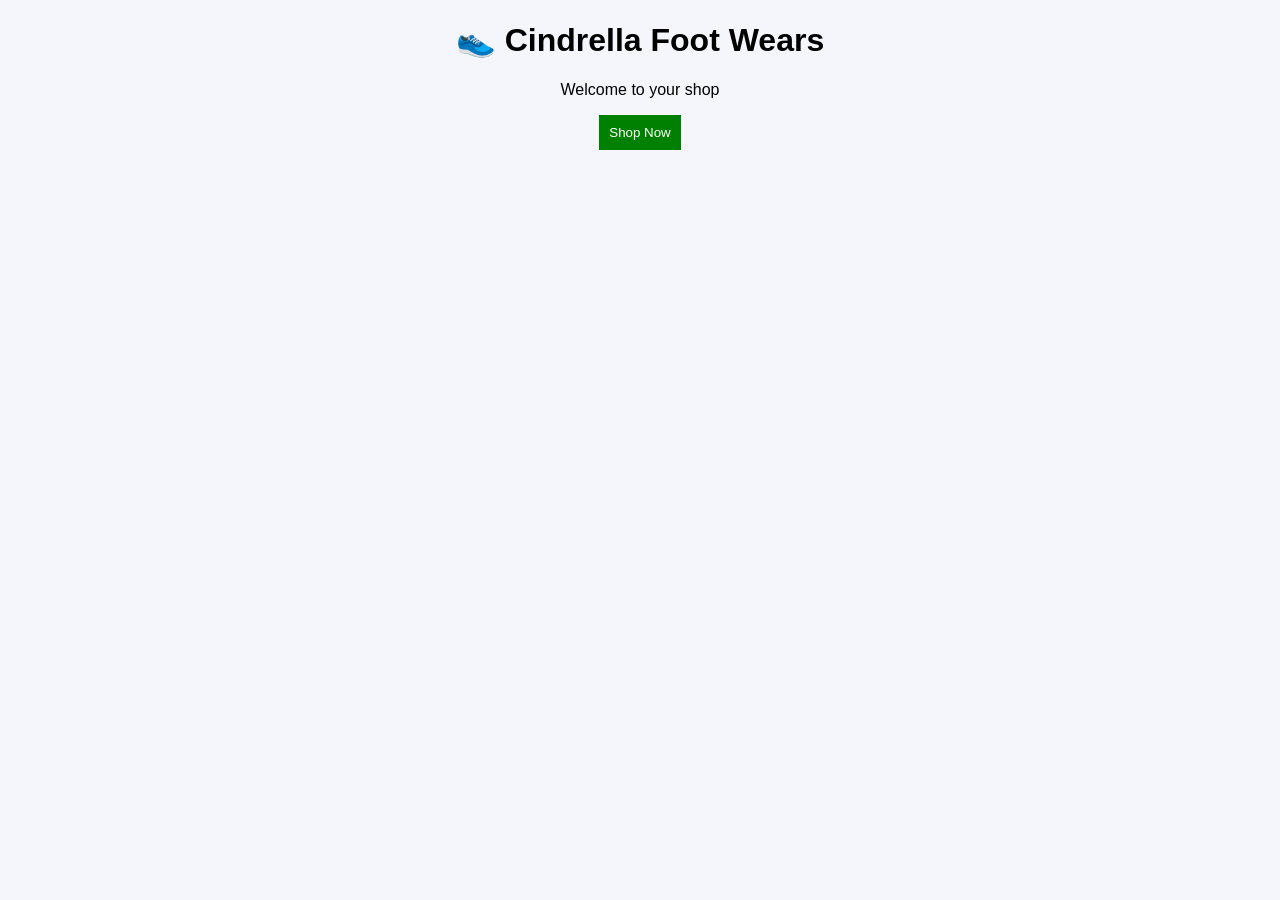
<file: templates/index.html>
<!DOCTYPE html>
<html>
<head>
    <title>Home</title>
</head>
<body style="font-family:Arial; text-align:center; background:#f4f6fb;">

<h1>👟 Cindrella Foot Wears</h1>

<p>Welcome to your shop</p>

<a href="/products">
    <button style="padding:10px;background:green;color:white;border:none;">
        Shop Now
    </button>
</a>

</body>
</html>
</file>
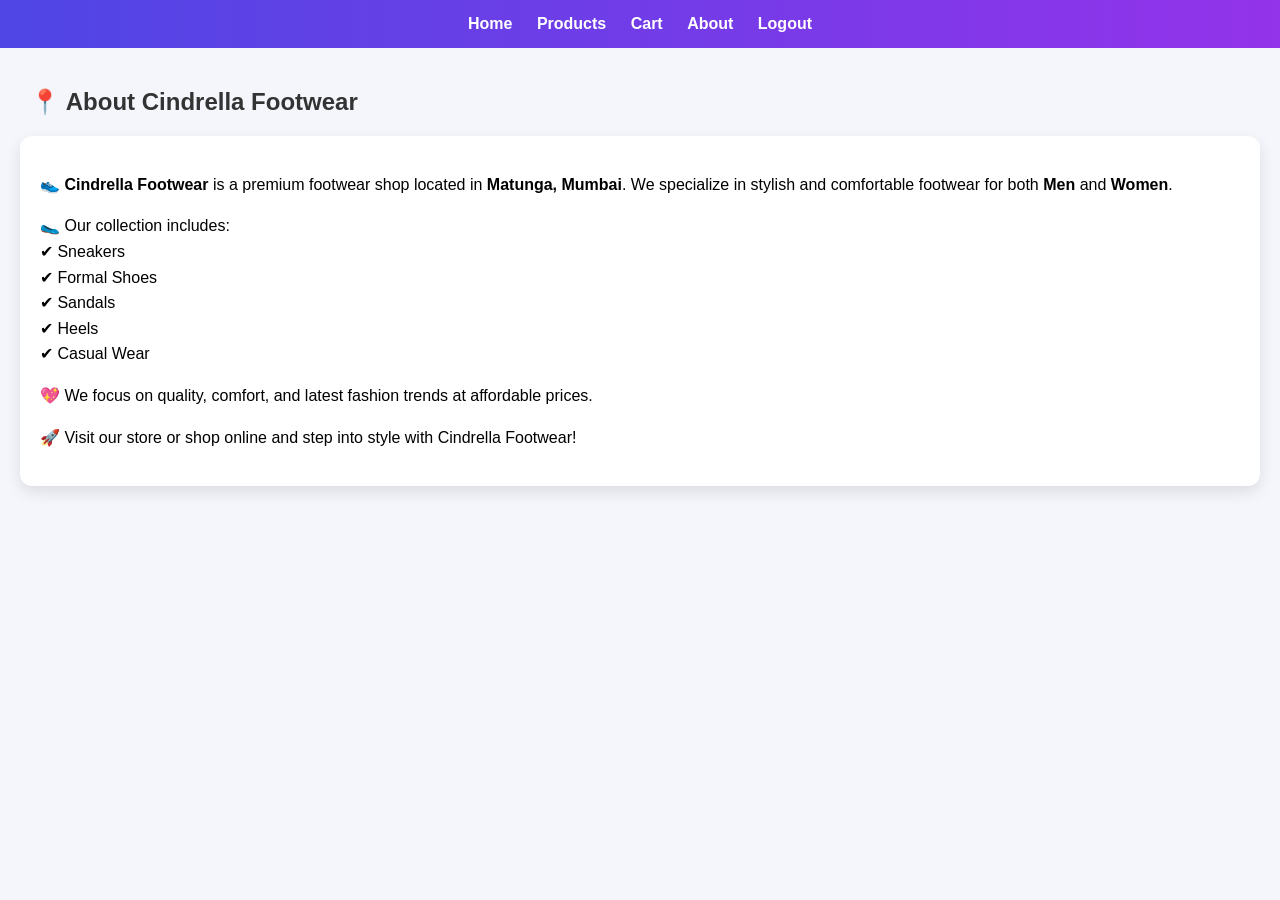
<file: templates/about.html>
<!DOCTYPE html>
<html>
<head>
<title>About</title>

<style>
body{
    margin:0;
    font-family:Arial;
    background:#f4f6fb;
}

/* NAVBAR */
.nav{
    background:linear-gradient(90deg,#4f46e5,#9333ea);
    padding:15px;
    text-align:center;
}

.nav a{
    color:white;
    margin:10px;
    text-decoration:none;
    font-weight:bold;
}

/* CONTAINER */
.container{
    padding:20px;
}

/* CARD */
.card{
    background:white;
    padding:20px;
    margin:10px 0;
    border-radius:12px;
    box-shadow:0 6px 15px rgba(0,0,0,0.1);
    line-height:1.6;
}

/* TITLE */
h2{
    color:#333;
    margin-left:10px;
}
</style>

</head>

<body>

<!-- NAVBAR -->
<div class="nav">
    <a href="/home">Home</a>
    <a href="/products">Products</a>
    <a href="/cart">Cart</a>
    <a href="/about">About</a>
    <a href="/logout">Logout</a>
</div>

<!-- PAGE -->
<div class="container">

<h2>📍 About Cindrella Footwear</h2>

<div class="card">
    <p>
        👟 <b>Cindrella Footwear</b> is a premium footwear shop located in <b>Matunga, Mumbai</b>.
        We specialize in stylish and comfortable footwear for both <b>Men</b> and <b>Women</b>.
    </p>

    <p>
        🥿 Our collection includes:
        <br>✔ Sneakers
        <br>✔ Formal Shoes
        <br>✔ Sandals
        <br>✔ Heels
        <br>✔ Casual Wear
    </p>

    <p>
        💖 We focus on quality, comfort, and latest fashion trends at affordable prices.
    </p>

    <p>
        🚀 Visit our store or shop online and step into style with Cindrella Footwear!
    </p>
</div>

</div>

</body>
</html>
</file>
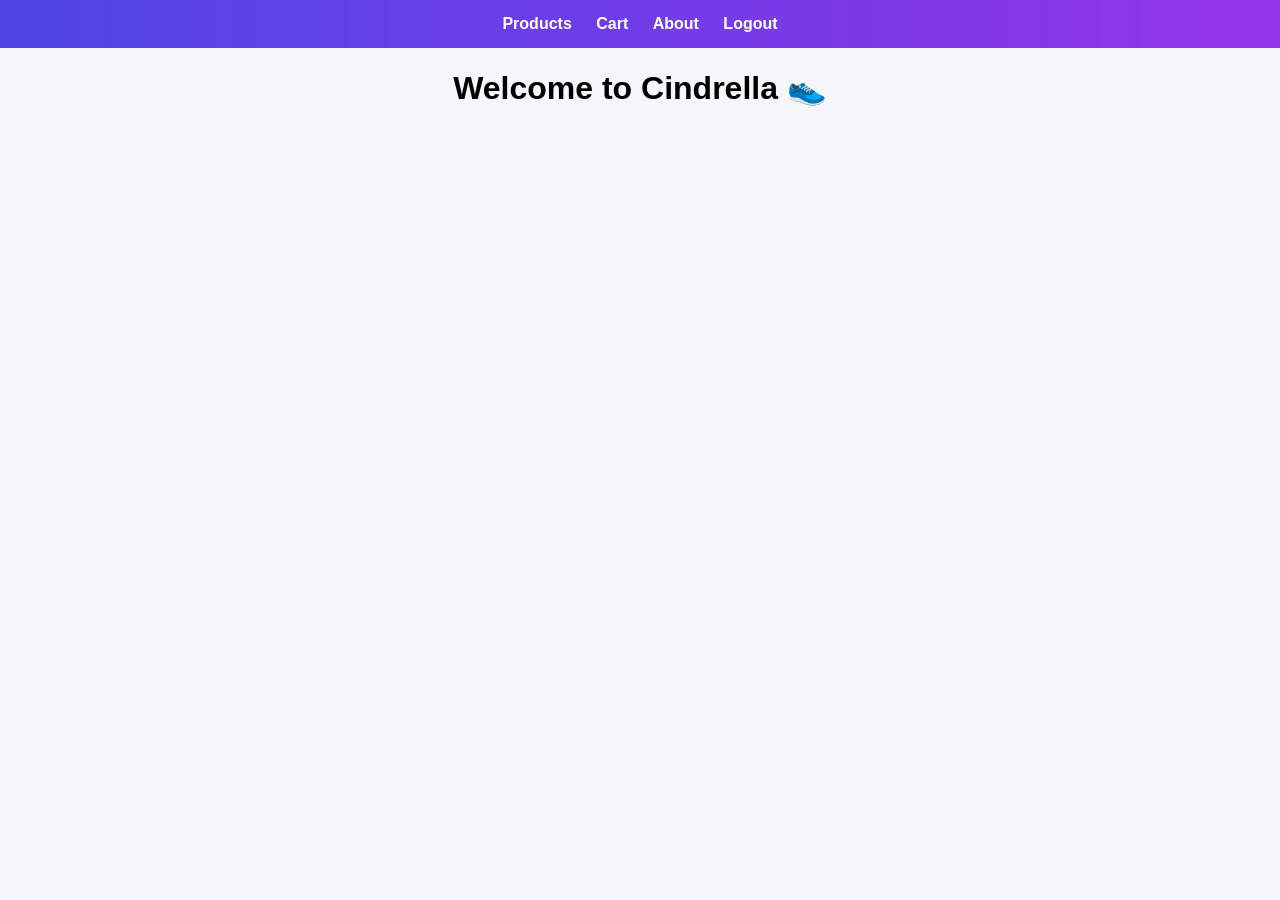
<file: templates/home.html>
<!DOCTYPE html>
<html>
<head>
<style>
body{font-family:Arial;background:#f4f6fb;margin:0;text-align:center;}
.nav{
background:linear-gradient(90deg,#4f46e5,#9333ea);
padding:15px;
color:white;
}
.nav a{
color:white;
margin:10px;
text-decoration:none;
font-weight:bold;
}
</style>
</head>

<body>

<div class="nav">
<a href="/products">Products</a>
<a href="/cart">Cart</a>
<a href="/about">About</a>
<a href="/logout">Logout</a>
</div>

<h1>Welcome to Cindrella 👟</h1>

</body>
</html>
</file>
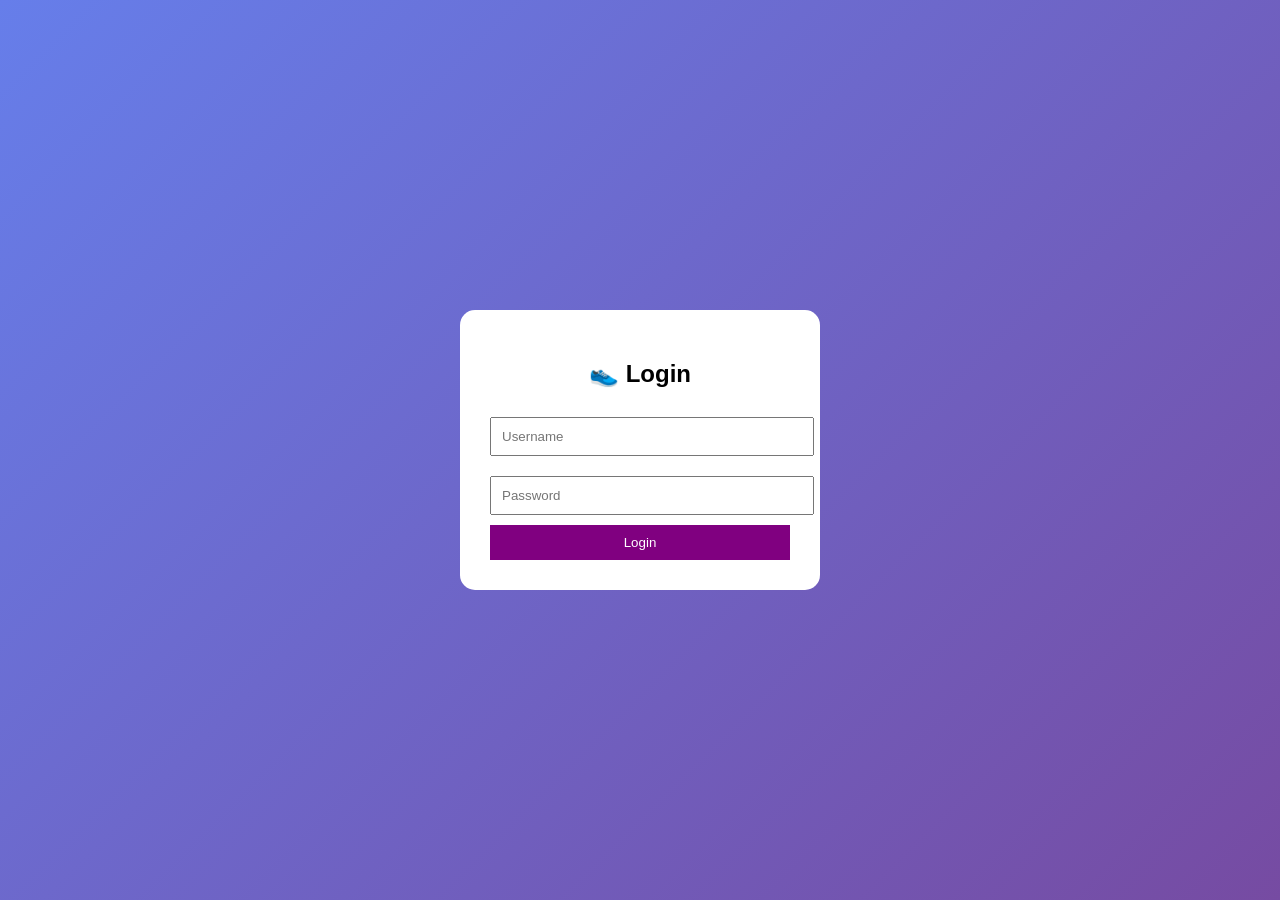
<file: templates/login.html>
<!DOCTYPE html>
<html>
<head>
<title>Login</title>
<style>
body{
margin:0;
height:100vh;
display:flex;
justify-content:center;
align-items:center;
background:linear-gradient(135deg,#667eea,#764ba2);
font-family:Arial;
}

.box{
background:white;
padding:30px;
width:300px;
border-radius:15px;
text-align:center;
}

input{
width:100%;
padding:10px;
margin:10px 0;
}

button{
width:100%;
padding:10px;
background:purple;
color:white;
border:none;
}
</style>
</head>

<body>

<div class="box">
<h2>👟 Login</h2>

<form method="POST">
<input name="username" placeholder="Username">
<input name="password" type="password" placeholder="Password">
<button>Login</button>
</form>

</div>

</body>
</html>
</file>
